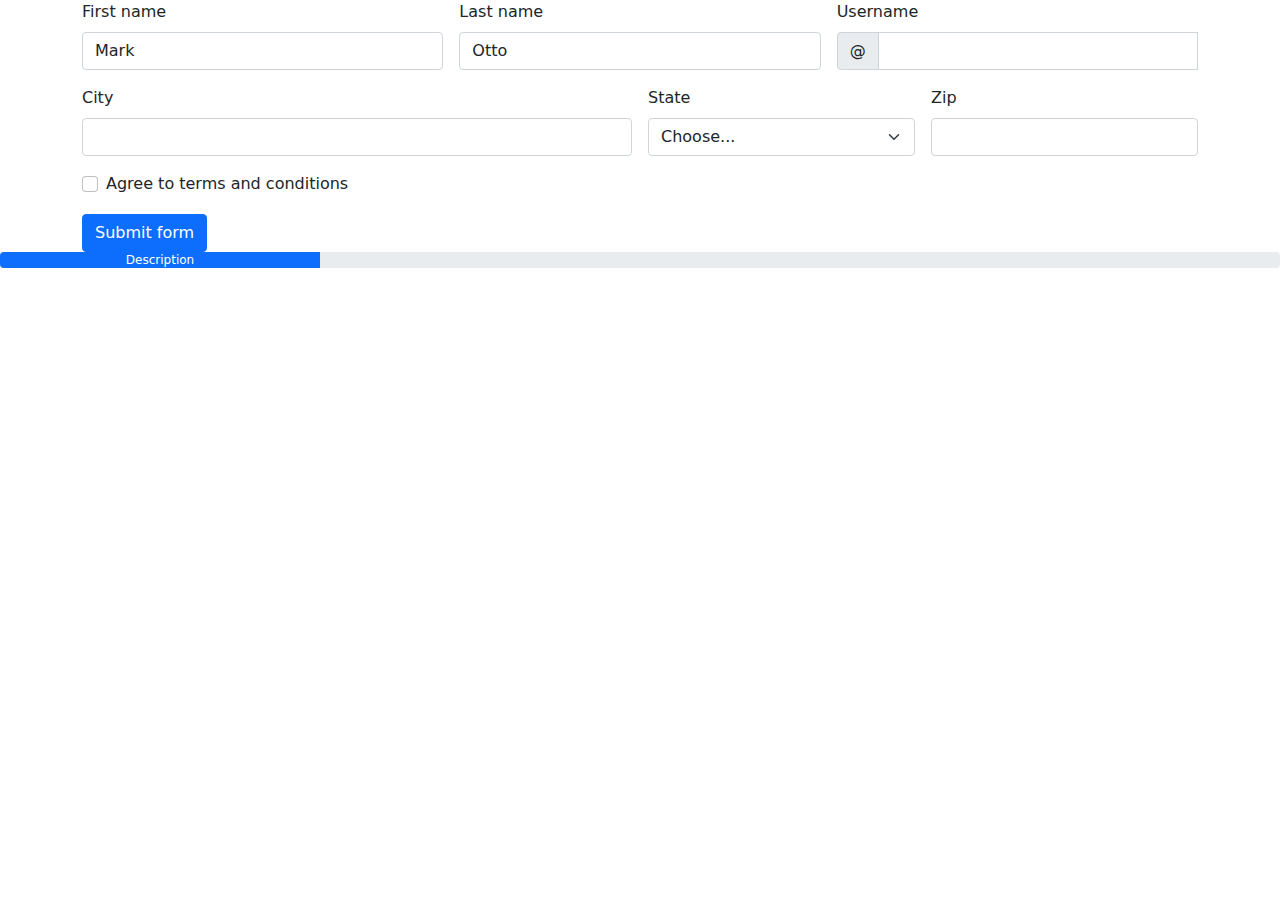
<file: index.html>
<!DOCTYPE html>
<html lang="en">

<head>
    <meta charset="UTF-8">
    <meta name="viewport" content="width=device-width, initial-scale=1.0">
    <link href="css/bootstrap.min.css" rel="stylesheet">
    <title>Document</title>
</head>

<body>

    <script src="https://cdn.jsdelivr.net/npm/@popperjs/core@2.9.2/dist/umd/popper.min.js"
        integrity="sha384-IQsoLXl5PILFhosVNubq5LC7Qb9DXgDA9i+tQ8Zj3iwWAwPtgFTxbJ8NT4GN1R8p" crossorigin="anonymous">
    </script>
    <script src="https://cdn.jsdelivr.net/npm/bootstrap@5.0.2/dist/js/bootstrap.min.js"
        integrity="sha384-cVKIPhGWiC2Al4u+LWgxfKTRIcfu0JTxR+EQDz/bgldoEyl4H0zUF0QKbrJ0EcQF" crossorigin="anonymous">
    </script>

    <div class="container">
        <div class="row">
            <div class="col">
                <form class="row g-3 needs-validation" novalidate>
                    <div class="col-md-4">
                        <label for="validationCustom01" class="form-label">First name</label>
                        <input type="text" class="form-control" id="validationCustom01" value="Mark" required>
                        <div class="valid-feedback">
                            Looks good!
                        </div>
                    </div>
                    <div class="col-md-4">
                        <label for="validationCustom02" class="form-label">Last name</label>
                        <input type="text" class="form-control" id="validationCustom02" value="Otto" required>
                        <div class="valid-feedback">
                            Looks good!
                        </div>
                    </div>
                    <div class="col-md-4">
                        <label for="validationCustomUsername" class="form-label">Username</label>
                        <div class="input-group">
                            <span class="input-group-text" id="inputGroupPrepend">@</span>
                            <input type="text" class="form-control" id="validationCustomUsername"
                                aria-describedby="inputGroupPrepend" required>
                            <div class="invalid-feedback">
                                Please choose a username.
                            </div>
                        </div>
                    </div>
                    <div class="col-md-6">
                        <label for="validationCustom03" class="form-label">City</label>
                        <input type="text" class="form-control" id="validationCustom03" required>
                        <div class="invalid-feedback">
                            Please provide a valid city.
                        </div>
                    </div>
                    <div class="col-md-3">
                        <label for="validationCustom04" class="form-label">State</label>
                        <select class="form-select" id="validationCustom04" required>
                            <option selected disabled value="">Choose...</option>
                            <option>...</option>
                        </select>
                        <div class="invalid-feedback">
                            Please select a valid state.
                        </div>
                    </div>
                    <div class="col-md-3">
                        <label for="validationCustom05" class="form-label">Zip</label>
                        <input type="text" class="form-control" id="validationCustom05" required>
                        <div class="invalid-feedback">
                            Please provide a valid zip.
                        </div>
                    </div>
                    <div class="col-12">
                        <div class="form-check">
                            <input class="form-check-input" type="checkbox" value="" id="invalidCheck" required>
                            <label class="form-check-label" for="invalidCheck">
                                Agree to terms and conditions
                            </label>
                            <div class="invalid-feedback">
                                You must agree before submitting.
                            </div>
                        </div>
                    </div>
                    <div class="col-12">
                        <button class="btn btn-primary" type="submit">Submit form</button>
                    </div>
                </form>

            </div>

        </div>
    </div>

      
        <div class="progress">
            <div class="progress-bar  bg-${2|success,info,success,warning,wardanger}}" role="progressbar" style="width: 25%;"
                aria-valuenow="25" aria-valuemin="0" aria-valuemax="100" ${6| ,progress-bar-animated}>Description</div>
        </div>


    <script src="js/bootstrap.bundle.min.js">
    </script>

</body>

</html>
</file>
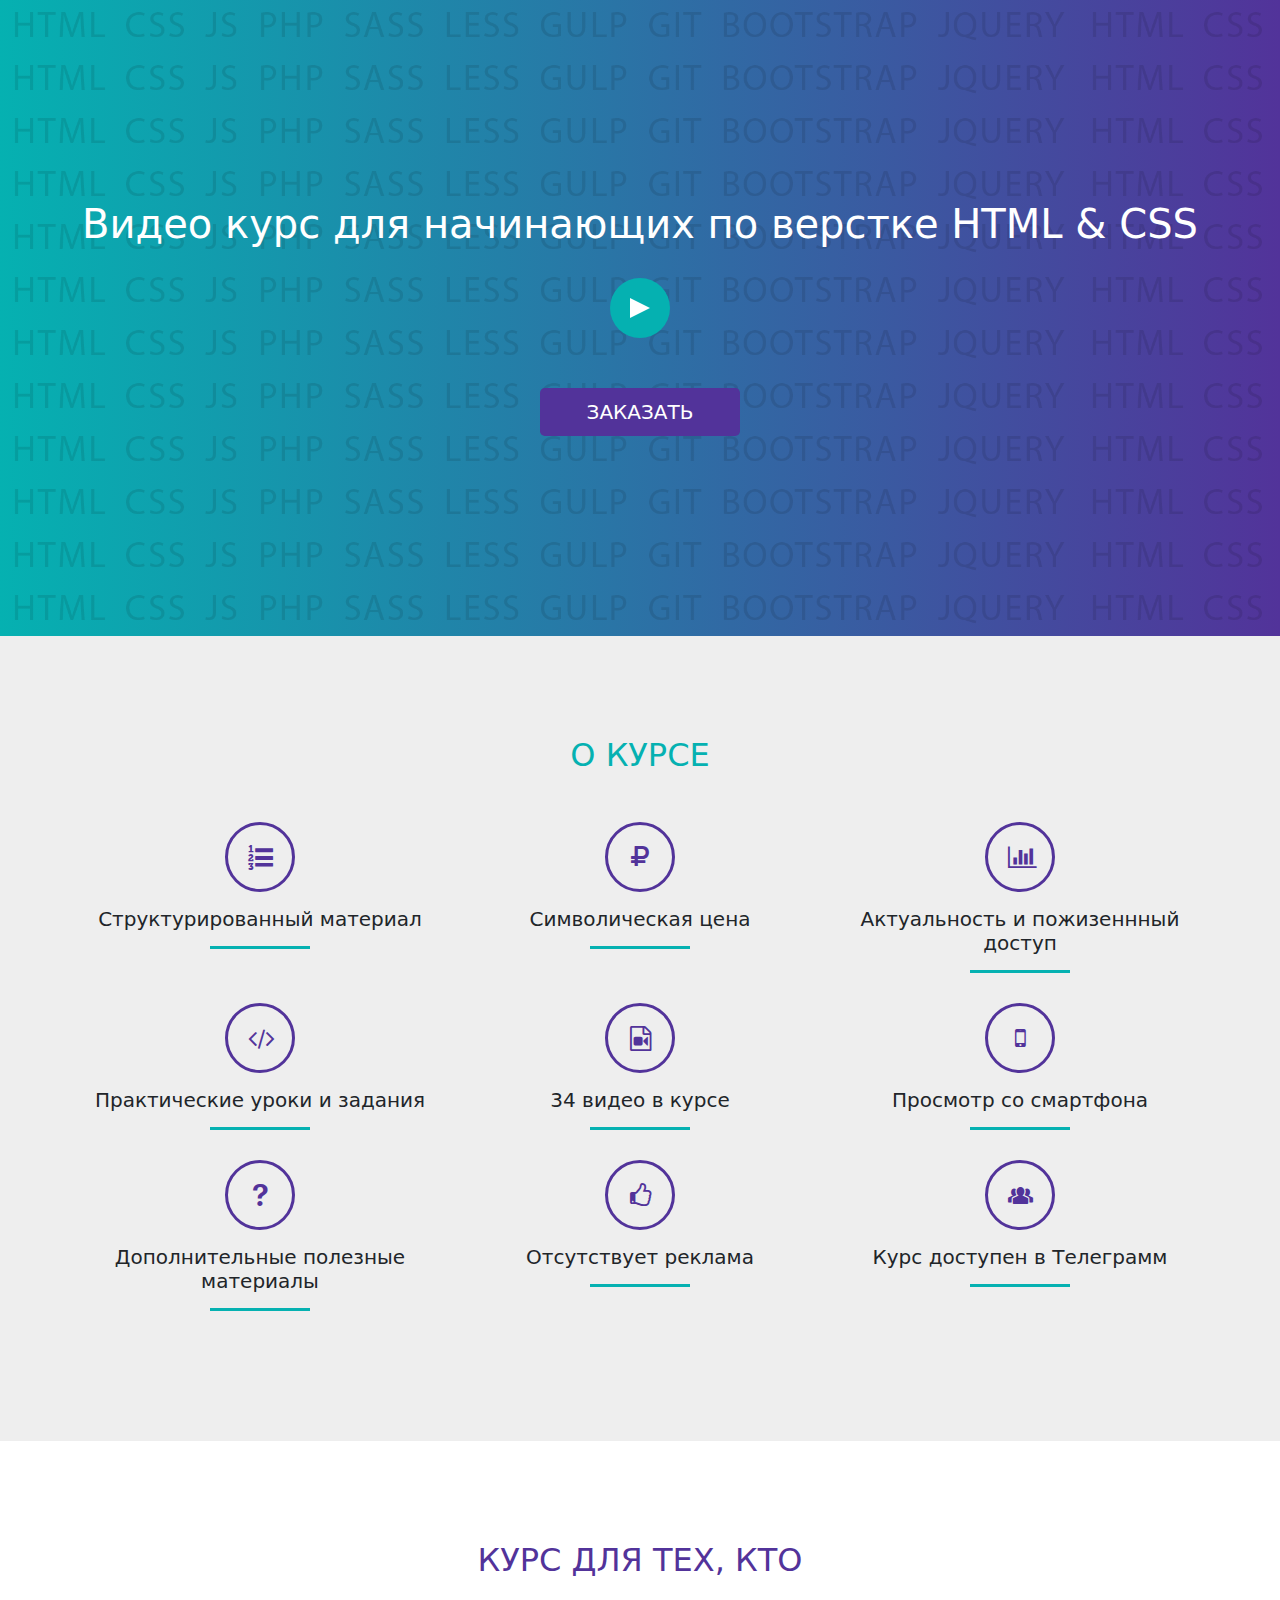
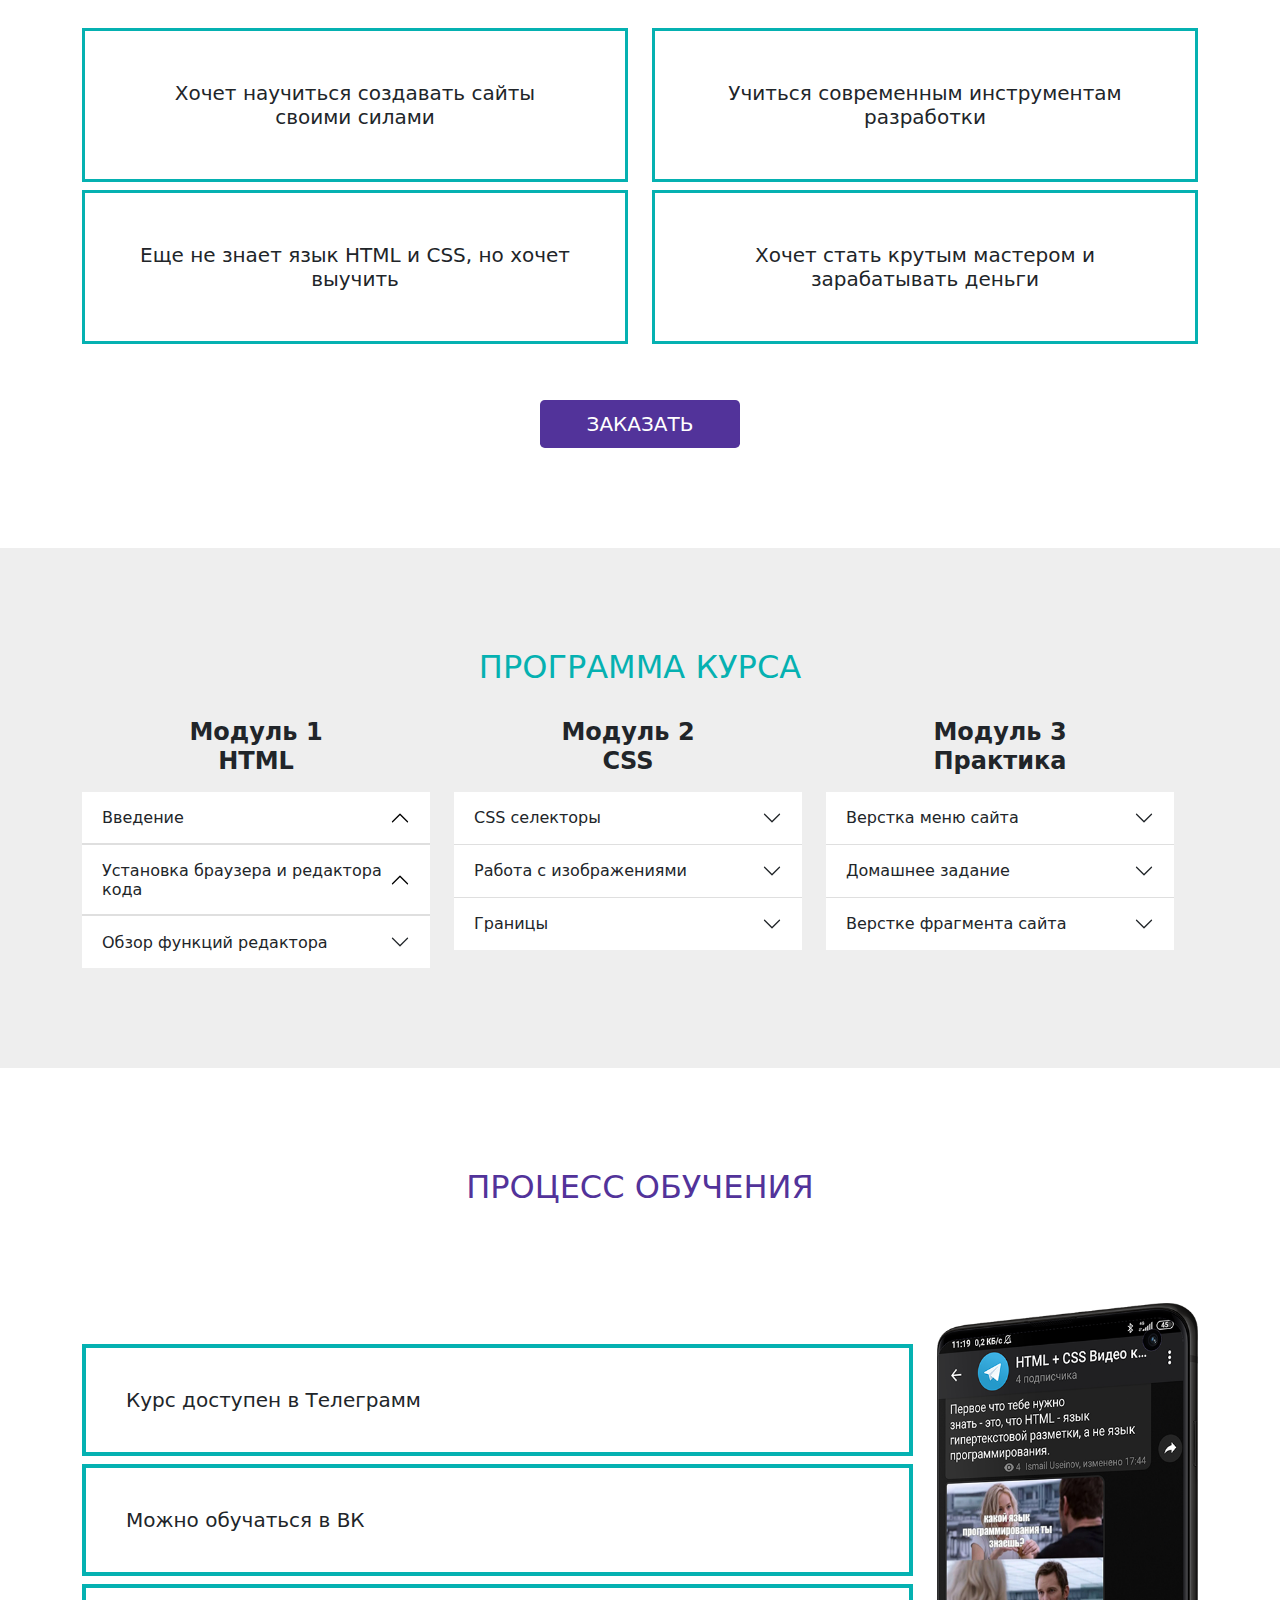
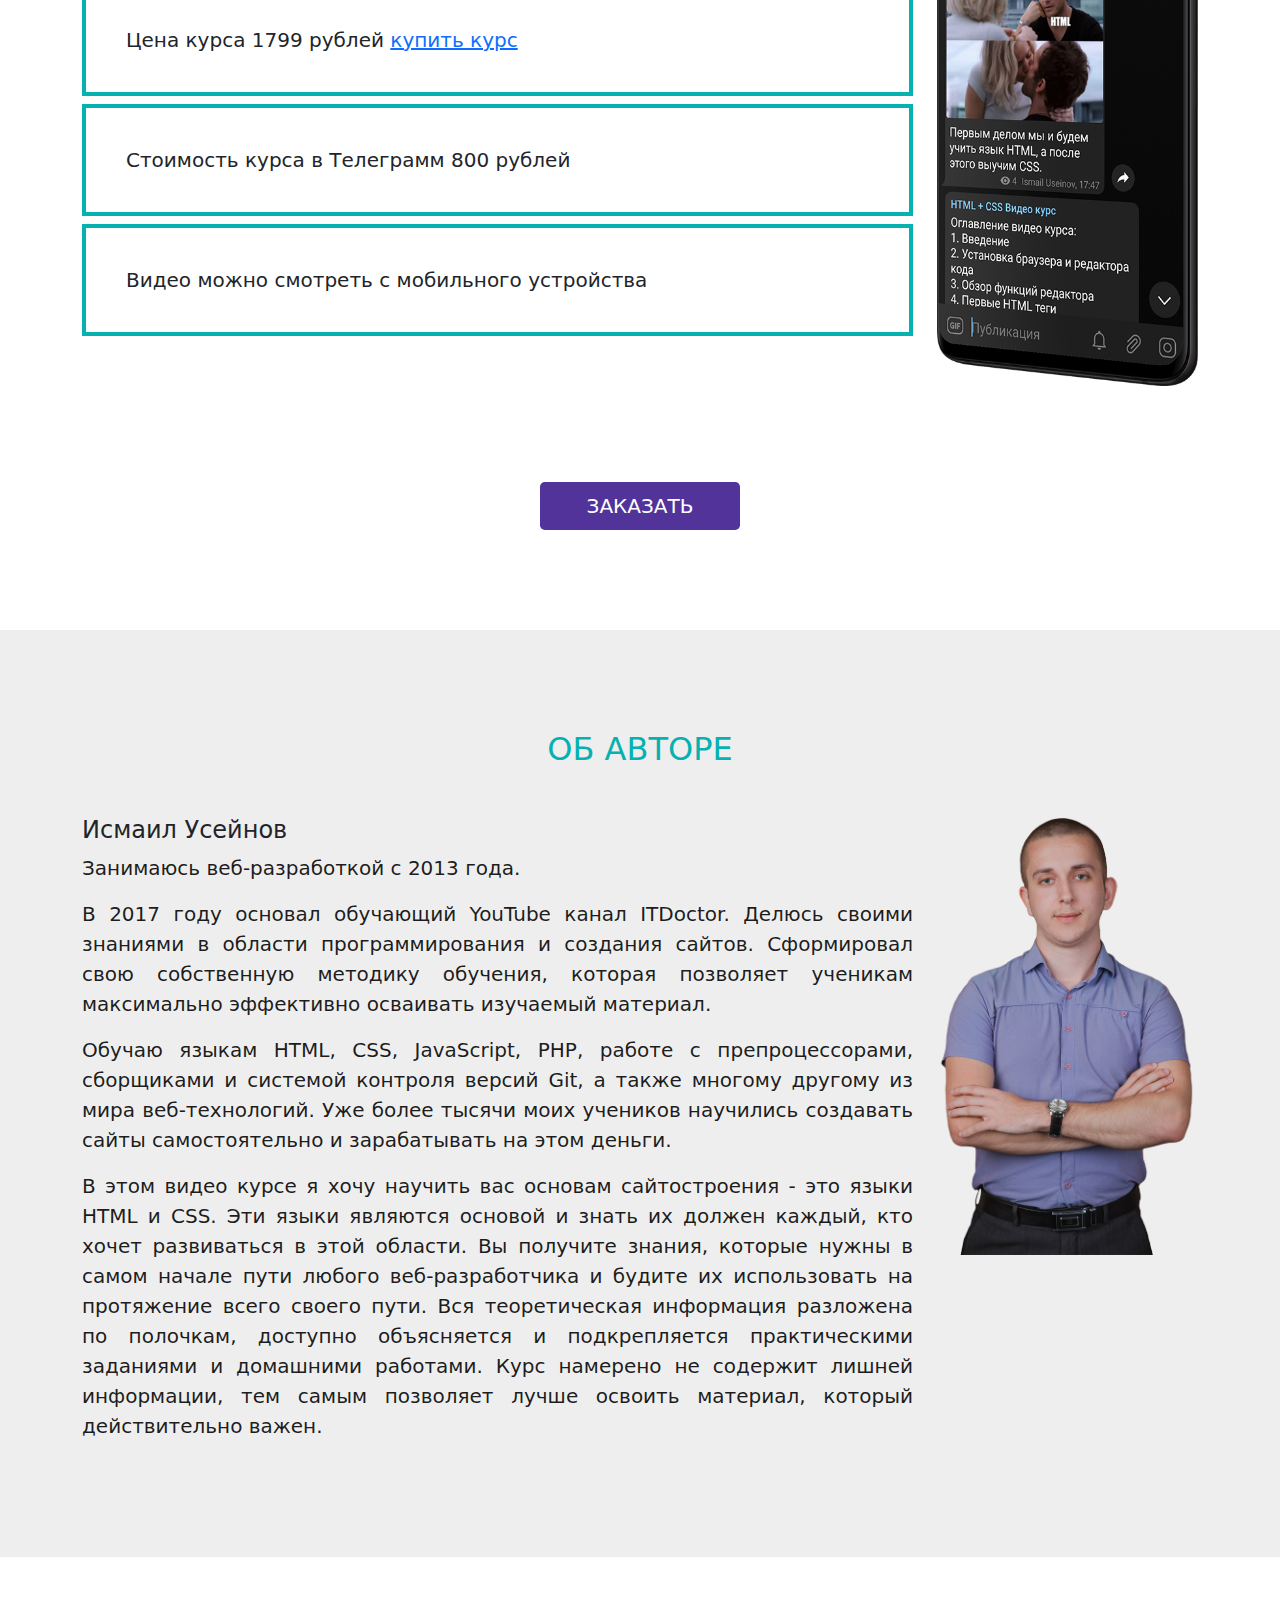
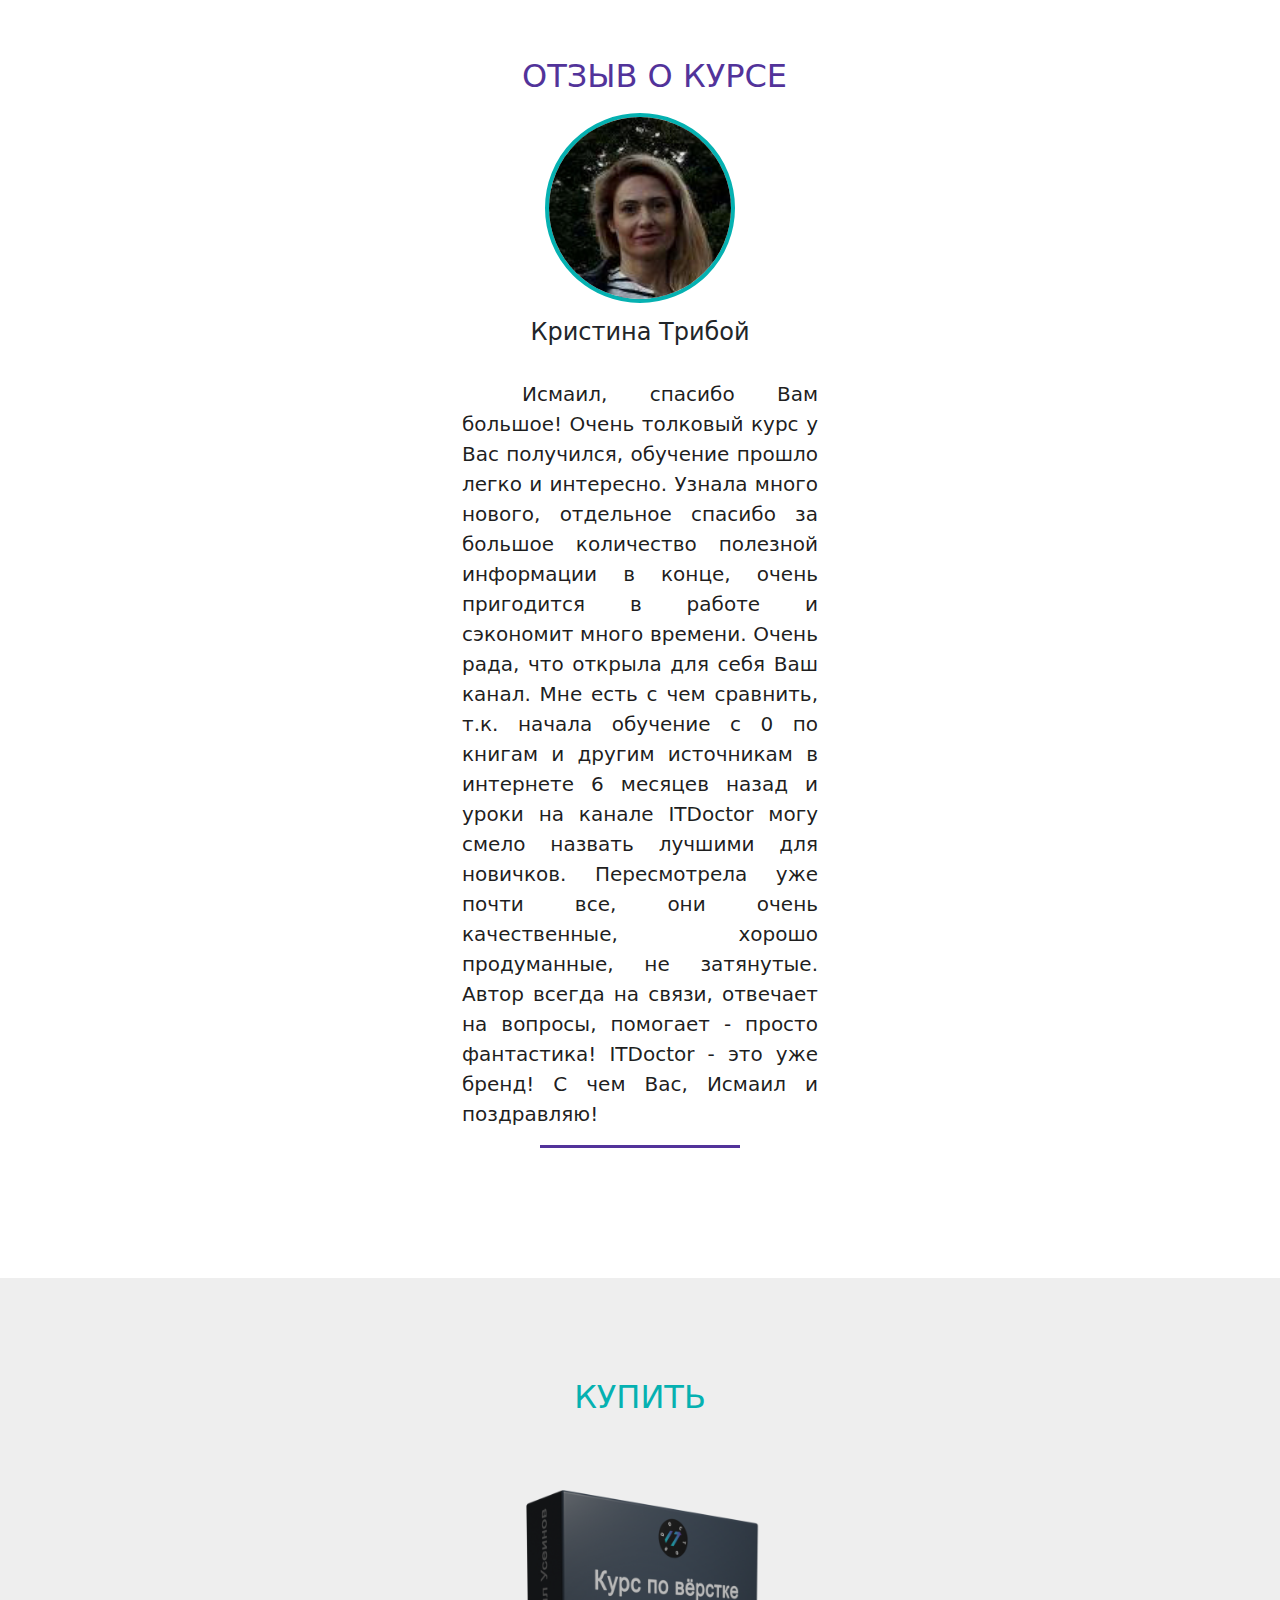
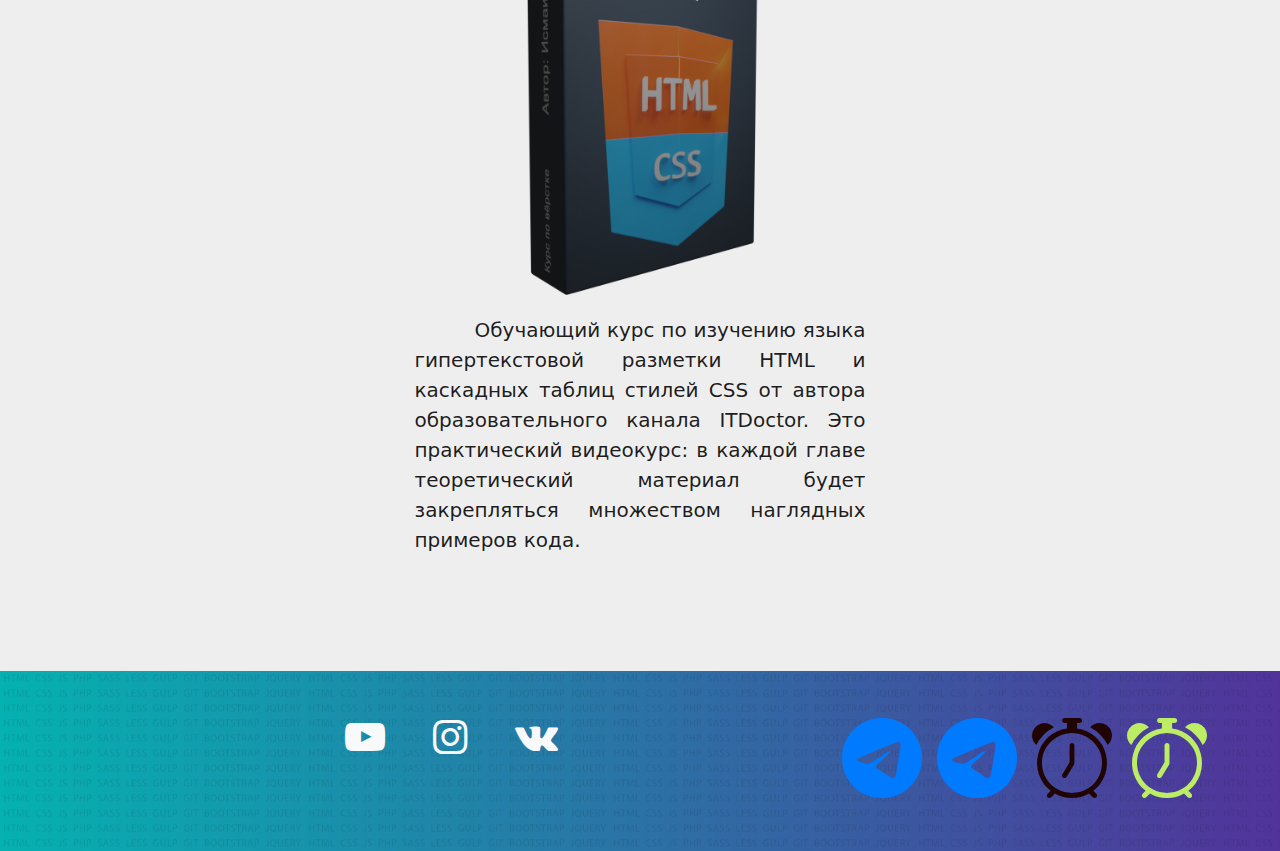
<file: site_01/index.html>
<!DOCTYPE html>
<html lang="en">
<head>
    <meta charset="UTF-8">
    <meta name="viewport" content="width=device-width, initial-scale=1.0">
    <link rel="shortcut icon" href="img/favicon.ico" type="image/x-icon">
    <link rel="stylesheet" href="css/bootstrap.min.css">
    <link rel="stylesheet" href="bootstrap-icons-1.11.3/font/bootstrap-icons.css">
    <link rel="stylesheet" href="css/fontello.css">
    <link rel="stylesheet" href="css/style.css">
    <title>Курс по верстке</title>
</head>
<body>
    <header>
        <div class="container">
            <div class="row">
                <div class="col-12">
                    <h1 class="text-center text-white">Видео курс для начинающих по верстке HTML & CSS</h1>
                    <div class="itd_play" data-bs-toggle="modal" data-bs-target="#myModal"></div>
                        <div class="itd_triangle"></div>
                    </div>

                    <a href="#footer" class="btn btn-itd btn-lg text-uppercase">Заказать</a>

                </div>
            </div>
        </div>

    </header>

    <section class="about">
      <div class="container">
        <div class="row">
          <div class="col-12">
            <h2 class="text-center text-uppercase color1 mb-5">О курсе</h2>
          </div>
        </div>
        <div class="row">
          <div class="col-xl-4 col-md-6 col-sm-12">
            <div class="itd_circle">
               <i class="icon-list-numbered"></i></div>
               <h5 class="text-center">Структурированный материал</h5>
               <div class="line"></div>   
          </div>
          <div class="col-xl-4 col-md-6 col-sm-12">
            <div class="itd_circle">
               <i class="icon-rouble"></i></div>
               <h5 class="text-center">Символическая цена</h5>
               <div class="line"></div>   
          </div>
          <div class="col-xl-4 col-md-6 col-sm-12">
            <div class="itd_circle">
               <i class="icon-chart-bar"></i></div>
               <h5 class="text-center">Актуальность и пожизеннный доступ</h5>
               <div class="line"></div>   
          </div>
          <div class="col-xl-4 col-md-6 col-sm-12">
            <div class="itd_circle">
               <i class="icon-code"></i></div>
               <h5 class="text-center">Практические уроки и задания</h5>
               <div class="line"></div>   
          </div>
          <div class="col-xl-4 col-md-6 col-sm-12">
            <div class="itd_circle">
               <i class="icon-file-video"></i></div>
               <h5 class="text-center">34 видео в курсе</h5>
               <div class="line"></div>   
          </div>
          <div class="col-xl-4 col-md-6 col-sm-12">
            <div class="itd_circle">
               <i class="icon-mobile"></i></div>
               <h5 class="text-center">Просмотр со смартфона</h5>
               <div class="line"></div>   
          </div>
          <div class="col-xl-4 col-md-6 col-sm-12">
            <div class="itd_circle">
               <i class="icon-help"></i></div>
               <h5 class="text-center">Дополнительные полезные материалы</h5>
               <div class="line"></div>   
          </div>
          <div class="col-xl-4 col-md-6 col-sm-12">
            <div class="itd_circle">
               <i class="icon-thumbs-up"></i></div>
               <h5 class="text-center">Отсутствует реклама</h5>
               <div class="line"></div>   
          </div>
          <div class="col-xl-4 col-md-6 col-sm-12">
            <div class="itd_circle">
               <i class="icon-group"></i></div>  
               <h5 class="text-center">Курс доступен в Телеграмм</h5>
               <div class="line"></div>   
          </div>

        </div>
      </div>
    </section>

    <section class="forwhom">
      <div class="container">
        <div class="row">
          <div class="col-12">
            <h2 class="text-center text-uppercase color2 mb-5">Курс для тех, кто </h2>            
          </div>
        </div>
        <div class="row mb-5">
          <div class="col-md-6 col-sm-12">
            <h5 class="text-center">Хочет научиться создавать сайты своими силами  </h5>
          </div>
          <div class="col-md-6 col-sm-12">
            <h5 class="text-center">Учиться современным инструментам разработки </h5>
          </div>
          <div class="col-md-6 col-sm-12">
            <h5 class="text-center">Еще не знает язык HTML и CSS, но хочет выучить  </h5>
          </div>
          <div class="col-md-6 col-sm-12">
            <h5 class="text-center">Хочет стать крутым мастером и зарабатывать деньги </h5>
          </div>
        </div>
        <div class="row">
          <div class="col-12">
            <a href="#footer" class="btn btn-lg text-uppercase btn-itd">Заказать </a>
          </div>
        </div>
      </div>
    </section>

    <section class="shedule">
      <div class="container">
        <div class="row">
          <div class="col-12">
            <h2 class="text-center text-uppercase color1 mb-3">Программа курса </h2>            
          </div>
          <div class="row">
            <!-- название аккордион1 -->
            <div class="col-md-4 col-sm-12">
              <h4 class="text-center fw-bold mb-3 mt-3">Модуль 1 <br> HTML</h4>
              <!-- начало аккордион1 -->
              <div class="accordion accordion-flush" id=" ">
                <div class="accordion-item">
                  <h2 class="accordion-header" id="heading1">
                    <button class="accordion-button" type="button" data-bs-toggle="collapse" data-bs-target="#flush-collapse1" aria-expanded="false" aria-controls="flush-collapse1">
                      Введение
                    </button>
                  </h2>
                  <div id="flush-collapse1" class="accordion-collapse collapse" aria-labelledby="heading1" data-bs-parent="#accordion1">
                    <div class="accordion-body fst-italic">Краткий обзор того, что мы будем изучать в данном видео-курсе</div>
                  </div>
                </div>
                <div class="accordion-item">
                  <h2 class="accordion-header" id="heading2">
                    <button class="accordion-button " type="button" data-bs-toggle="collapse" data-bs-target="#collapse2" aria-expanded="false" aria-controls="collapse2">
                      Установка браузера и редактора кода
                    </button>
                  </h2>
                  <div id="collapse2" class="accordion-collapse collapse" aria-labelledby="heading2" data-bs-parent="#accordion2">
                    <div class="accordion-body fst-italic">В этом уроке мы установим браузер Google Chrome и редактор кода
                      VS Code.</div>
                  </div>
                </div>
                <div class="accordion-item">
                  <h2 class="accordion-header" id="flush-headingThree">
                    <button class="accordion-button collapsed" type="button" data-bs-toggle="collapse" data-bs-target="#flush-collapseThree" aria-expanded="false" aria-controls="flush-collapseThree">
                      Обзор функций
                  редактора
                    </button>
                  </h2>
                  <div id="flush-collapseThree" class="accordion-collapse collapse" aria-labelledby="flush-headingThree" data-bs-parent="#accordion3">
                    <div class="accordion-body fst-italic">Рассмотрим функции редактора VS Code и узнаем как с ним работать.</div>
                  </div>
                </div>
              </div>
              <!-- конец  аккордионна1 -->
            </div>
            <!-- название аккордион2 -->
            <div class="col-md-4 col-sm-12">
              <h4 class="text-center fw-bold mb-3 mt-3">Модуль 2 <br> СSS</h4>
              <!-- начало аккордион2 -->
              <div class="accordion accordion-flush" id="accordion4">
                <div class="accordion-item">
                  <h2 class="accordion-header" id="heading4">
                    <button class="accordion-button collapsed" type="button" data-bs-toggle="collapse" data-bs-target="#flush-collapse4" aria-expanded="false" aria-controls="flush-collapse4">
                      CSS селекторы
                    </button>
                  </h2>
                  <div id="flush-collapse4" class="accordion-collapse collapse" aria-labelledby="heading4" data-bs-parent="#accordion4">
                    <div class="accordion-body fst-italic">Рассмотрим основные CSS селекторы, узнаем что это такое и зачем
                      они нужны.</div>
                  </div>
                </div>
                <div class="accordion-item">
                  <h2 class="accordion-header" id="heading5">
                    <button class="accordion-button collapsed" type="button" data-bs-toggle="collapse" data-bs-target="#collapse5" aria-expanded="false" aria-controls="collapse5">
                      Работа с
                  изображениями
                    </button>
                  </h2>
                  <div id="collapse5" class="accordion-collapse collapse" aria-labelledby="heading5" data-bs-parent="#accordion5">
                    <div class="accordion-body fst-italic">Научимся работать с изображениями на языке CSS.</div>
                  </div>
                </div>
                <div class="accordion-item">
                  <h2 class="accordion-header" id="heading6">
                    <button class="accordion-button collapsed" type="button" data-bs-toggle="collapse" data-bs-target="#flush-collapse6" aria-expanded="false" aria-controls="flush-collapse6">
                      Границы
                    </button>
                  </h2>
                  <div id="flush-collapse6" class="accordion-collapse collapse" aria-labelledby="heading6" data-bs-parent="#accordion6">
                    <div class="accordion-body fst-italic">В этом уроке мы научимся создавать границы вокруг любого элемента
                      на сайте и стилизовать их.</div>
                  </div>
                </div>
                  <!-- конец  аккордионна2 -->
          </div>
        </div>
        <!-- название аккордион3 -->
        <div class="col-md-4 col-sm-12">
          <h4 class="text-center fw-bold mb-3 mt-3">Модуль 3 <br> Практика</h4>
          <!-- начало аккордион3 -->
          <div class="accordion accordion-flush" id="accordion7">
            <div class="accordion-item">
              <h2 class="accordion-header" id="heading7">
                <button class="accordion-button collapsed" type="button" data-bs-toggle="collapse" data-bs-target="#flush-collapse7" aria-expanded="false" aria-controls="flush-collapse7">
                  Верстка меню сайта
                </button>
              </h2>
              <div id="flush-collapse7" class="accordion-collapse collapse" aria-labelledby="heading7" data-bs-parent="#accordion7">
                <div class="accordion-body fst-italic">Урок, в котором мы будем верстать фрагмент современного сайта,
                  используя все полученные ранее знания.</div>
              </div>
            </div>
            <div class="accordion-item">
              <h2 class="accordion-header" id="heading8">
                <button class="accordion-button collapsed" type="button" data-bs-toggle="collapse" data-bs-target="#collapse8" aria-expanded="false" aria-controls="collapse8">
                  Домашнее
                  задание
                </button>
              </h2>
              <div id="collapse8" class="accordion-collapse collapse" aria-labelledby="heading8" data-bs-parent="#accordion8">
                <div class="accordion-body fst-italic">Домашнее задание для закрепления изученного материала в
                  предыдущем уроке.</div>
              </div>
            </div>
            <div class="accordion-item">
              <h2 class="accordion-header" id="heading9">
                <button class="accordion-button collapsed" type="button" data-bs-toggle="collapse" data-bs-target="#flush-collapse9" aria-expanded="false" aria-controls="flush-collapse9">
                  Верстке фрагмента
                  сайта
                </button>
              </h2>
              <div id="flush-collapse9" class="accordion-collapse collapse" aria-labelledby="heading9" data-bs-parent="#accordion9">
                <div class="accordion-body fst-italic">Урок, в котором мы будем верстать фрагмент современного сайта, используя все полученные ранее знания.</div>
              </div>
            </div>
              <!-- конец  аккордионна3 -->
      </div>
    </div>
      </div>
    </div>
       
    </section>

    <section class="learning">
      <div class="container">
        <div class="row">
          <div class="col-12">
          <h2 class="text-center text-uppercase color2 mb-5">Процесс обучения </h2> 
        </div>
        </div>
        <div class="row align-items-center mb-5">
          <div class="col-lg-9 col-sm-12">
            <h5>Курс доступен в Телеграмм</h5>
            <h5>Можно обучаться в ВК</h5>
            <h5>Цена курса 1799 рублей <a href="https://habr.com/ru/feed/" target="_blank">купить курс</a> </h5>
            <h5>Стоимость курса в Телеграмм 800 рублей</h5>
            <h5>Видео можно смотреть с мобильного устройства</h5> 
          </div>
          <div class="col-lg-3 col-sm-12 mb-sm-5 mt-sm-5 text-center">
            <img src="img/mockup.png" alt="Процесс обучения" class="img-fluid">
          </div>
        </div>
        <div class="row">
          <div class="col-12">
            <a href="#footer" class="btn btn-lg text-uppercase btn-itd">Заказать </a>
          </div>
        </div>
      </div>
    </section>

    <section class="author">
      <div class="container">
        <div class="row">
          <div class="col-12">
            <h2 class="text-center text-uppercase color1 mb-5">Об авторе </h2> 
          </div>
        </div>
        <div class="row">
          <div class="col-xl-9 col-lg-12">
            <h4>Исмаил Усейнов</h4>
            <p class = au>Занимаюсь веб-разработкой с 2013 года.</p>
            <p class="au">В 2017 году основал обучающий YouTube канал ITDoctor. Делюсь своими знаниями в области программирования и создания сайтов. Сформировал свою собственную методику обучения, которая позволяет ученикам максимально эффективно осваивать изучаемый материал.</p>
            <p class = au>Обучаю языкам HTML, CSS, JavaScript, PHP, работе с препроцессорами, сборщиками и системой контроля версий Git, а также многому другому из мира веб-технологий. Уже более тысячи моих учеников научились создавать сайты самостоятельно и зарабатывать на этом деньги.</p>
            <p class = au>В этом видео курсе я хочу научить вас основам сайтостроения - это языки HTML и CSS. Эти языки являются основой и знать их должен каждый, кто хочет развиваться в этой области. Вы получите знания, которые нужны в самом начале пути любого веб-разработчика и будите их использовать на протяжение всего своего пути. Вся теоретическая информация разложена по полочкам, доступно объясняется и подкрепляется практическими заданиями и домашними работами. Курс намерено не содержит лишней информации, тем самым позволяет лучше освоить материал, который действительно важен.</p>
          </div>
          <div class="col-xl-3 col-lg-12 text-center">
            <img src="img/author.png" alt="Исмаил" class="img-fluid itd_img" >
          </div>
        </div>
      </div>
    </section>
    

    <section class="review">
      <div class="container">
        
        <div class="row ">
          <div class="col-xl-4 col-md-6 col-sm-12 col-review">
            <h2 class="text-uppercase color2  h-indent">Отзыв о курсе</h2> 
          </div>
        </div>
        <div class="row">
          <div class="col-xl-4 col-md-6 col-sm-12 col-review">
            <div>
              <img  src="img/people.jpg" alt="Исмаил" class="circle-image img-fluid itd_img  " >
            </div>
            <h4 class="text-center">Кристина Трибой</h4><br>
            
            <p class="other-1-au">Исмаил, спасибо Вам большое! Очень толковый курс у Вас получился, обучение прошло легко и интересно. Узнала много нового, отдельное спасибо за большое количество полезной информации в конце, очень пригодится в работе и сэкономит много времени. Очень рада, что открыла для себя Ваш канал.

              Мне есть с чем сравнить, т.к. начала обучение с 0 по книгам и другим источникам в интернете 6 месяцев назад и уроки на канале ITDoctor могу смело назвать лучшими для новичков. Пересмотрела уже почти все, они очень качественные, хорошо продуманные, не затянутые. Автор всегда на связи, отвечает на вопросы, помогает - просто фантастика! ITDoctor - это уже бренд! С чем Вас, Исмаил и поздравляю!</p>
              <div class="other-1-line"></div> 
          </div>  
   
        </div>
      </div>
    </section>

    <section class="buy">
      <div class="container">
        <div class="row">
          <h2 class="text-center text-uppercase color1 mb-5">Купить 
            
          </h2> 
        </div>
        <div class="row align-items-center justify-content-center">
          <div class="col-lg-5 col-sm-12">
            <img src="img/preview.png" alt="html-css" class="img-fluid mx-auto d-block ">
            <p class="other-1-au">Обучающий курс по изучению языка гипертекстовой разметки HTML и каскадных таблиц стилей CSS от автора образовательного канала ITDoctor. Это практический видеокурс: в каждой главе теоретический материал будет закрепляться множеством наглядных примеров кода.</p>
          </div>
        </div>
      </div>
    </section>

    <footer id="footer">
      <div class="container text-center">
        <div class="row">
          <div class="col">
            <a href="https://www.youtube.com/" target="_blank" class="btn btn-outline-light"><i class="icon-youtube-play"></i></a>
            <a href="" target="_blank" class="btn btn-outline-light"><i class="icon-instagram"></i></a>
            <a href="https://vk.com/" target="_blank" class="btn btn-outline-light"><i class="icon-vkontakte"></i></a>
          </div>
            <div class="col-1">
              <i class="bi bi-telegram" style="font-size: 5em; color: #007bff;"></i>
            </div>
            <div class="col-1">
              <i class="bi bi-telegram" style="font-size: 5em; color: #007bff;"></i>
            </div>
            <div class="col-1">
              <i class="bi-alarm" style="font-size: 5rem; color: rgb(32, 3, 3);"></i>
            </div>
            <div class="col-1">
              <i class="bi-alarm" style="font-size: 5rem; color: rgb(189, 237, 100);"></i>
            </div>
           
      
        </div>
      </div>
    </footer>

    <div class="modal fade" id="myModal" tabindex="-1" aria-labelledby="exampleModalLabel" aria-hidden="true">
        <div class="modal-dialog">
          <div class="modal-content">
            <div class="modal-header">
              <h5 class="modal-title" id="exampleModalLabel">Трейлер курса</h5>
              <button type="button" class="btn-close" data-bs-dismiss="modal" aria-label="Close"></button>
            </div>
            <div class="modal-body">
              <div class='embed-container'><iframe src='https://www.youtube.com/embed/b00RCluE5RM' frameborder='0' allowfullscreen></iframe></div>
            </div>
          </div>
        </div>
      </div>


    <script src="js/bootstrap.bundle.min.js"></script>
    
</body>
</html>
</file>
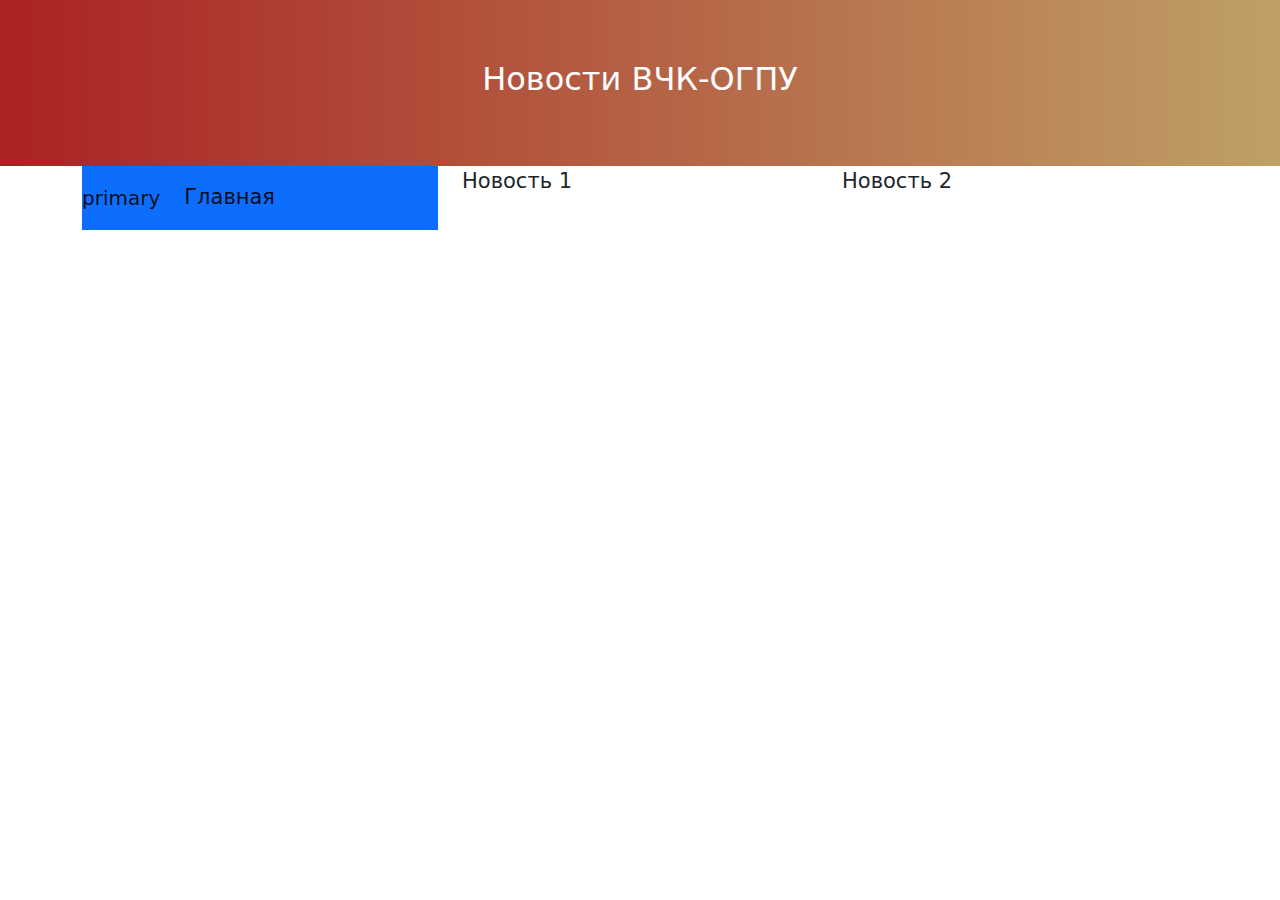
<file: site_03/index.html>
<!DOCTYPE html>
<html lang="en">
<head>
    <meta charset="UTF-8">
    <meta name="viewport" content="width=device-width, initial-scale=1.0">
    <link rel="stylesheet" href="style.css">
    <link rel="stylesheet" href="../site_01/css/bootstrap.min.css">
    <title></title>

</head>
<body>
    <header>
        <h2 class="text-center text-white">Новости ВЧК-ОГПУ</h2>
    </header>

    <section>
        <div class="container">
            <div class="row">
                <div class="col">
                    <nav class="navbar navbar-expand-sm navbar-light bg-primary">
                     
                            <a class="navbar-brand" href="#">primary</a>
                            <button class="navbar-toggler" type="button" data-toggle="collapse" data-target="#navbarID"
                                aria-controls="navbarID" aria-expanded="false" aria-label="Toggle navigation">
                                <span class="navbar-toggler-icon"></span>
                            </button>
                            <div class="collapse navbar-collapse" id="navbarID">
                                <div class="navbar-nav">
                                    <a class="nav-link active" aria-current="page" href="#">Главная</a>
                                    
                                </div>
                            </div>
                    
                    </nav>
                </div>

                <div class="col">
                    <p>Новость 1</p>
                </div>
                <div class="col">
                    <p>Новость 2</p>
                </div>
             
            </div>
        </div>
    </section>


    


</body>
</html>
</file>
<file: site_01/css/fontello.css>
@font-face {
  font-family: 'fontello';
  src: url('../font/fontello.eot?42172333');
  src: url('../font/fontello.eot?42172333#iefix') format('embedded-opentype'),
       url('../font/fontello.woff2?42172333') format('woff2'),
       url('../font/fontello.woff?42172333') format('woff'),
       url('../font/fontello.ttf?42172333') format('truetype'),
       url('../font/fontello.svg?42172333#fontello') format('svg');
  font-weight: normal;
  font-style: normal;
}
/* Chrome hack: SVG is rendered more smooth in Windozze. 100% magic, uncomment if you need it. */
/* Note, that will break hinting! In other OS-es font will be not as sharp as it could be */
/*
@media screen and (-webkit-min-device-pixel-ratio:0) {
  @font-face {
    font-family: 'fontello';
    src: url('../font/fontello.svg?42172333#fontello') format('svg');
  }
}
*/
 
 [class^="icon-"]:before, [class*=" icon-"]:before {
  font-family: "fontello";
  font-style: normal;
  font-weight: normal;
  speak: never;
 
  display: inline-block;
  text-decoration: inherit;
  width: 1em; 
  margin-right: .2em;
  text-align: center;
  /* opacity: .8; */
 
  /* For safety - reset parent styles, that can break glyph codes*/
  font-variant: normal;
  text-transform: none;
 
  /* fix buttons height, for twitter bootstrap */
  line-height: 1em;
 
  /* Animation center compensation - margins should be symmetric */
  /* remove if not needed */
  margin-left: .2em;
 
  /* you can be more comfortable with increased icons size */
  /* font-size: 120%; */
 
  /* Font smoothing. That was taken from TWBS */
  -webkit-font-smoothing: antialiased;
  -moz-osx-font-smoothing: grayscale;
 
  /* Uncomment for 3D effect */
  /* text-shadow: 1px 1px 1px rgba(127, 127, 127, 0.3); */
}
 
.icon-phone:before { content: '\e800'; } /* '' */
.icon-location:before { content: '\e801'; } /* '' */
.icon-heart:before { content: '\e802'; } /* '' */
.icon-upload-cloud-outline:before { content: '\e803'; } /* '' */
.icon-chart-bar:before { content: '\e804'; } /* '' */
.icon-help:before { content: '\e805'; } /* '' */
.icon-thumbs-up:before { content: '\e806'; } /* '' */
.icon-group:before { content: '\e807'; } /* '' */
.icon-down-open:before { content: '\e808'; } /* '' */
.icon-left-open:before { content: '\e809'; } /* '' */
.icon-right-open:before { content: '\e80a'; } /* '' */
.icon-up-open:before { content: '\e80b'; } /* '' */
.icon-down-dir:before { content: '\e80c'; } /* '' */
.icon-up-dir:before { content: '\e80d'; } /* '' */
.icon-left-dir:before { content: '\e80e'; } /* '' */
.icon-right-dir:before { content: '\e80f'; } /* '' */
.icon-twitter:before { content: '\f099'; } /* '' */
.icon-facebook:before { content: '\f09a'; } /* '' */
.icon-github-circled:before { content: '\f09b'; } /* '' */
.icon-list-numbered:before { content: '\f0cb'; } /* '' */
.icon-mail-alt:before { content: '\f0e0'; } /* '' */
.icon-mobile:before { content: '\f10b'; } /* '' */
.icon-code:before { content: '\f121'; } /* '' */
.icon-rouble:before { content: '\f158'; } /* '' */
.icon-youtube-play:before { content: '\f16a'; } /* '' */
.icon-instagram:before { content: '\f16d'; } /* '' */
.icon-vkontakte:before { content: '\f189'; } /* '' */
.icon-file-video:before { content: '\f1c8'; } /* '' */
.icon-paper-plane:before { content: '\f1d8'; } /* '' */
.icon-chart-line:before { content: '\f201'; } /* '' */
</file>
<file: site_01/css/style.css>
:root {
    --color1: #05b1b1;
    --color2: #52339a;

}

section {
    padding: 100px 0;

}

header {
    padding: 200px 0;
}

header,
footer {
    background: url(../img/pattern.png), linear-gradient(to right, var(--color1) 0%, var(--color2) 100%);
    background-size: contain;

}

.itd_play {
    background-color: var(--color1);
    width: 60px;
    height: 60px;
    border-radius: 50%;
    display: flex;
    justify-content: center;
    align-items: center;
    cursor: pointer;
    margin: 30px auto;
    transition: all 0.2s ease;
}

.itd_play:hover {
    background-color: var(--color2);
}

.itd_triangle {
    margin: auto;
    width: 0;
    height: 0;
    border-style: solid;
    border-width: 10px 0 10px 20px;
    border-color: transparent transparent transparent var(--bs-white);
    position: relative;
    bottom: 70px;
}

.btn-itd {
    display: block;
    max-width: 200px;
    margin: 0 auto;
    padding: 8px 30px;
    color: var(--bs-white);
    background-color: var(--color2);

}

.btn-itd:hover {
    color: var(--bs-white);
    background-color: var(--color1);

}

.embed-container {
    position: relative;
    padding-bottom: 56.25%;
    height: 0;
    overflow: hidden;
    max-width: 100%;
}

.embed-container iframe,
.embed-container object,
.embed-container embed {
    position: absolute;
    top: 0;
    left: 0;
    width: 100%;
    height: 100%;
}

/* Цвет */
.color1 {
    color: var(--color1)
}
.color2 {
    color: var(--color2)
}

.bg1 {
    background-color: var(--color1)
}
.bg2 {
    background-color: var(--color2)
}

.about, .shedule, .author, .buy  {
    background-color: #eee;
}
.about i {
    font-size: 25px;
    color: var(--color2);
}
.itd_circle {
    margin: 0 auto 15px;
    width: 70px;
    height: 70px;
    border: 3px solid var(--color2);
    border-radius: 50%;
    display: flex;
    justify-content: center;
    align-items: center;
}
.line {
    width: 100px;
    height: 3px;
    background-color: var(--color1);
    margin: 15px auto 30px;
}

.forwhom h5 {
    padding: 50px;
    border: 3px solid var(--color1);
}

.accordion-button:not(.collapsed){
    color: var(--bs-black);
    background-color: var(--bs-white);
}

.accordion-button:not(.collapsed)::after {
    background-image: url("data:image/svg+xml,%3csvg xmlns='http://www.w3.org/2000/svg' viewBox='0 0 16 16' fill='black'%3e%3cpath fill-rule='evenodd' d='M1.646 4.646a.5.5 0 0 1 .708 0L8 10.293l5.646-5.647a.5.5 0 0 1 .708.708l-6 6a.5.5 0 0 1-.708 0l-6-6a.5.5 0 0 1 0-.708z'/%3e%3c/svg%3e");

}

.learning h5 {
    padding: 40px;
    border: 4px solid var(--color1);
}


.itd_img {
    min-width: 260px;
}

.au {
    text-align: justify;
    font-size: 20px;
    color: rgba(0, 0, 0, 0.89);

}


.other-1-au {
    text-align: justify;
    font-size: 20px;
    text-indent: 60px;
    color: rgba(0, 0, 0, 0.89);

}

.other-1-line {
    width: 200px;
    height: 3px;
    background-color: var(--color2);
    margin: 15px auto 30px;
}

.circle-image {
  
    height: 190px;
    width: 190px;
    min-width: 20px;      
    border-radius:50%;
    margin: 10px auto 15px;
    border: 4px solid var(--color1); 

}

.col-review {
   margin-left: auto;
   margin-right: auto;

}

img {
    display: flex;
    justify-content: center; 
    align-items: center;
}

.h-indent {
    text-indent: 60px;
}

footer {
    padding: 30px 0;
    
}

.btn-outline-light {
    font-size: 40px;
    border: 4px solid  url(../img/pattern.png), linear-gradient(to right, var(--color1) 0%, var(--color2) 100%);; 
    border-radius: 70px;
    background-color: url(../img/pattern.png), linear-gradient(to right, var(--color1) 0%, var(--color2) 100%);;
}

.img-icon {
    color: var(--color2);

}
</file>
<file: site_03/style.css>
header {
    background: url(../site_01/img/pattern-vchk.odg), linear-gradient(to right,  rgba(170,34,34,1) 0%,rgba(191,160,103,1) 100%);
    background-size: contain;
    margin: 0px;
    padding: 60px ;
}

body {
    padding: 0;
    margin: 0;
    background-color: azure;
}

a, p {
    font-size: 21px;
}

h2 {
    color: rgb(53, 51, 41);
}

section {
    padding: 0;
    margin: 0;
}
</file>
